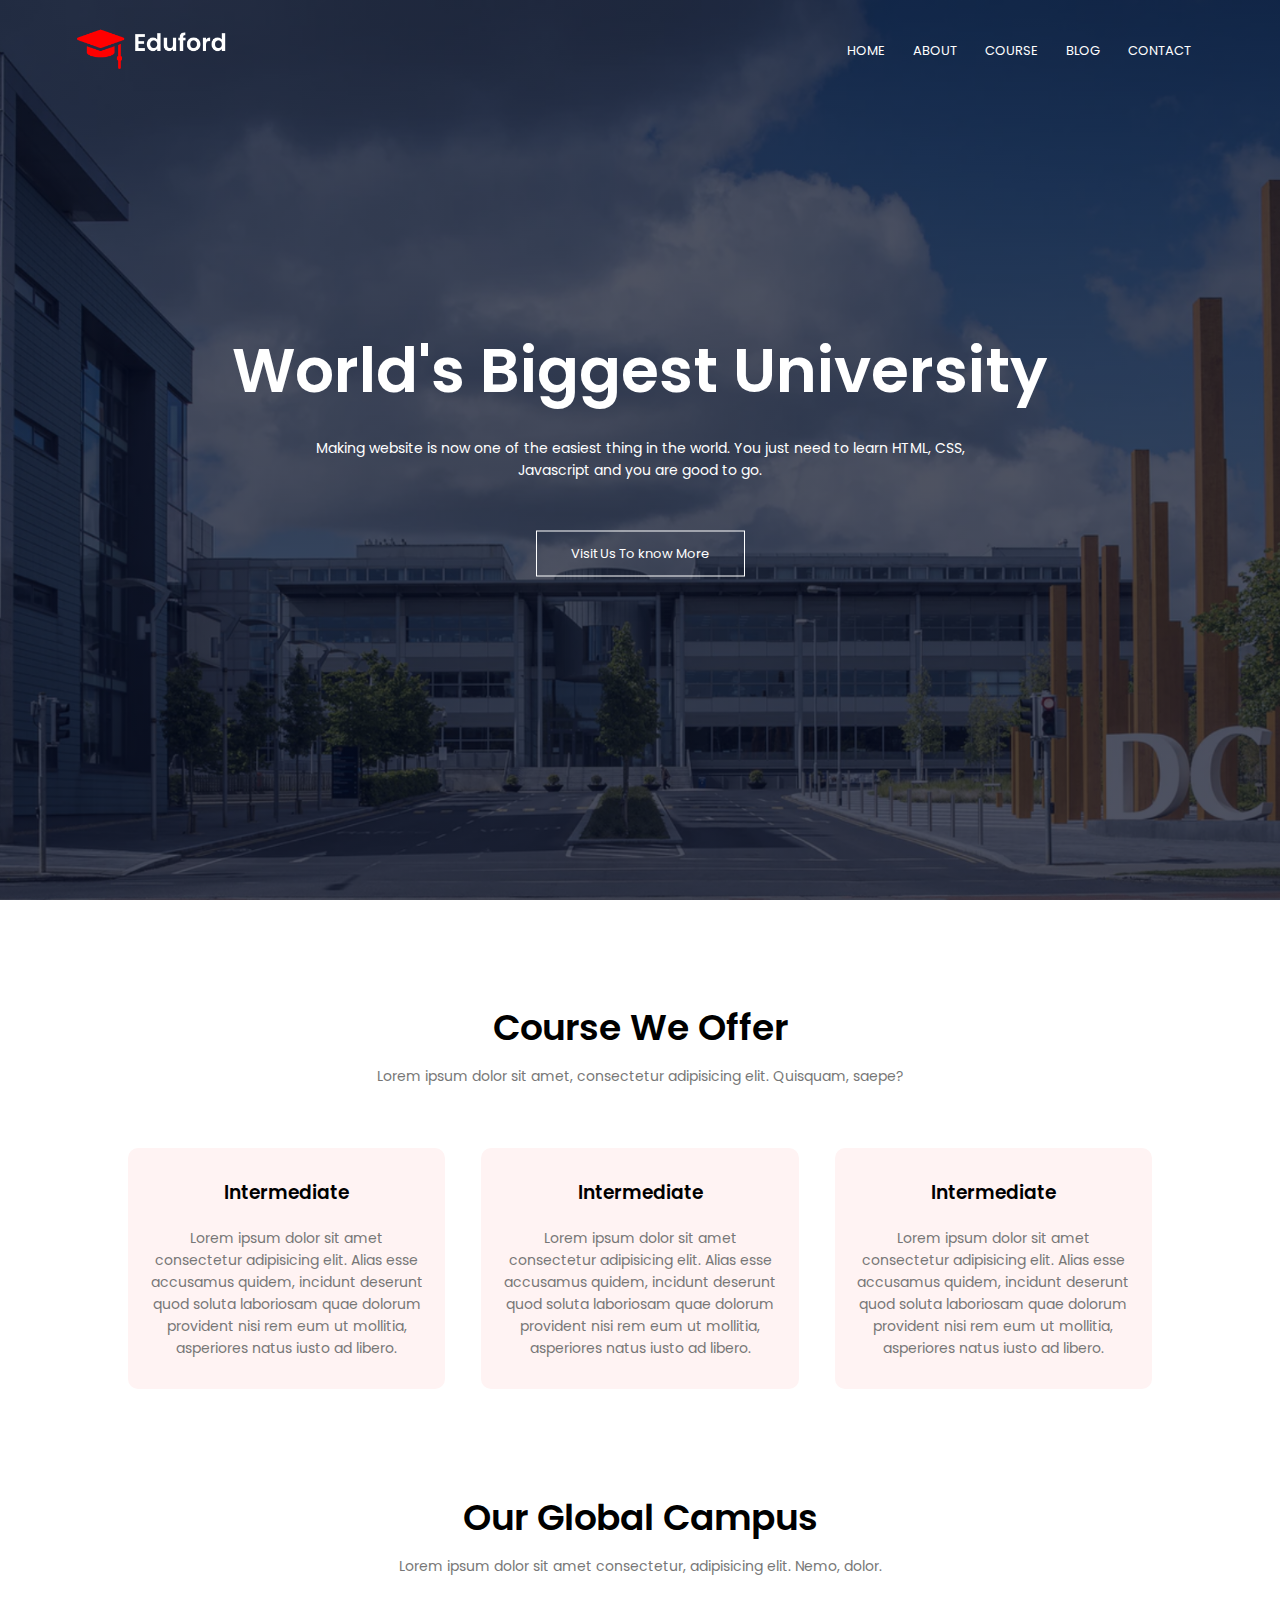
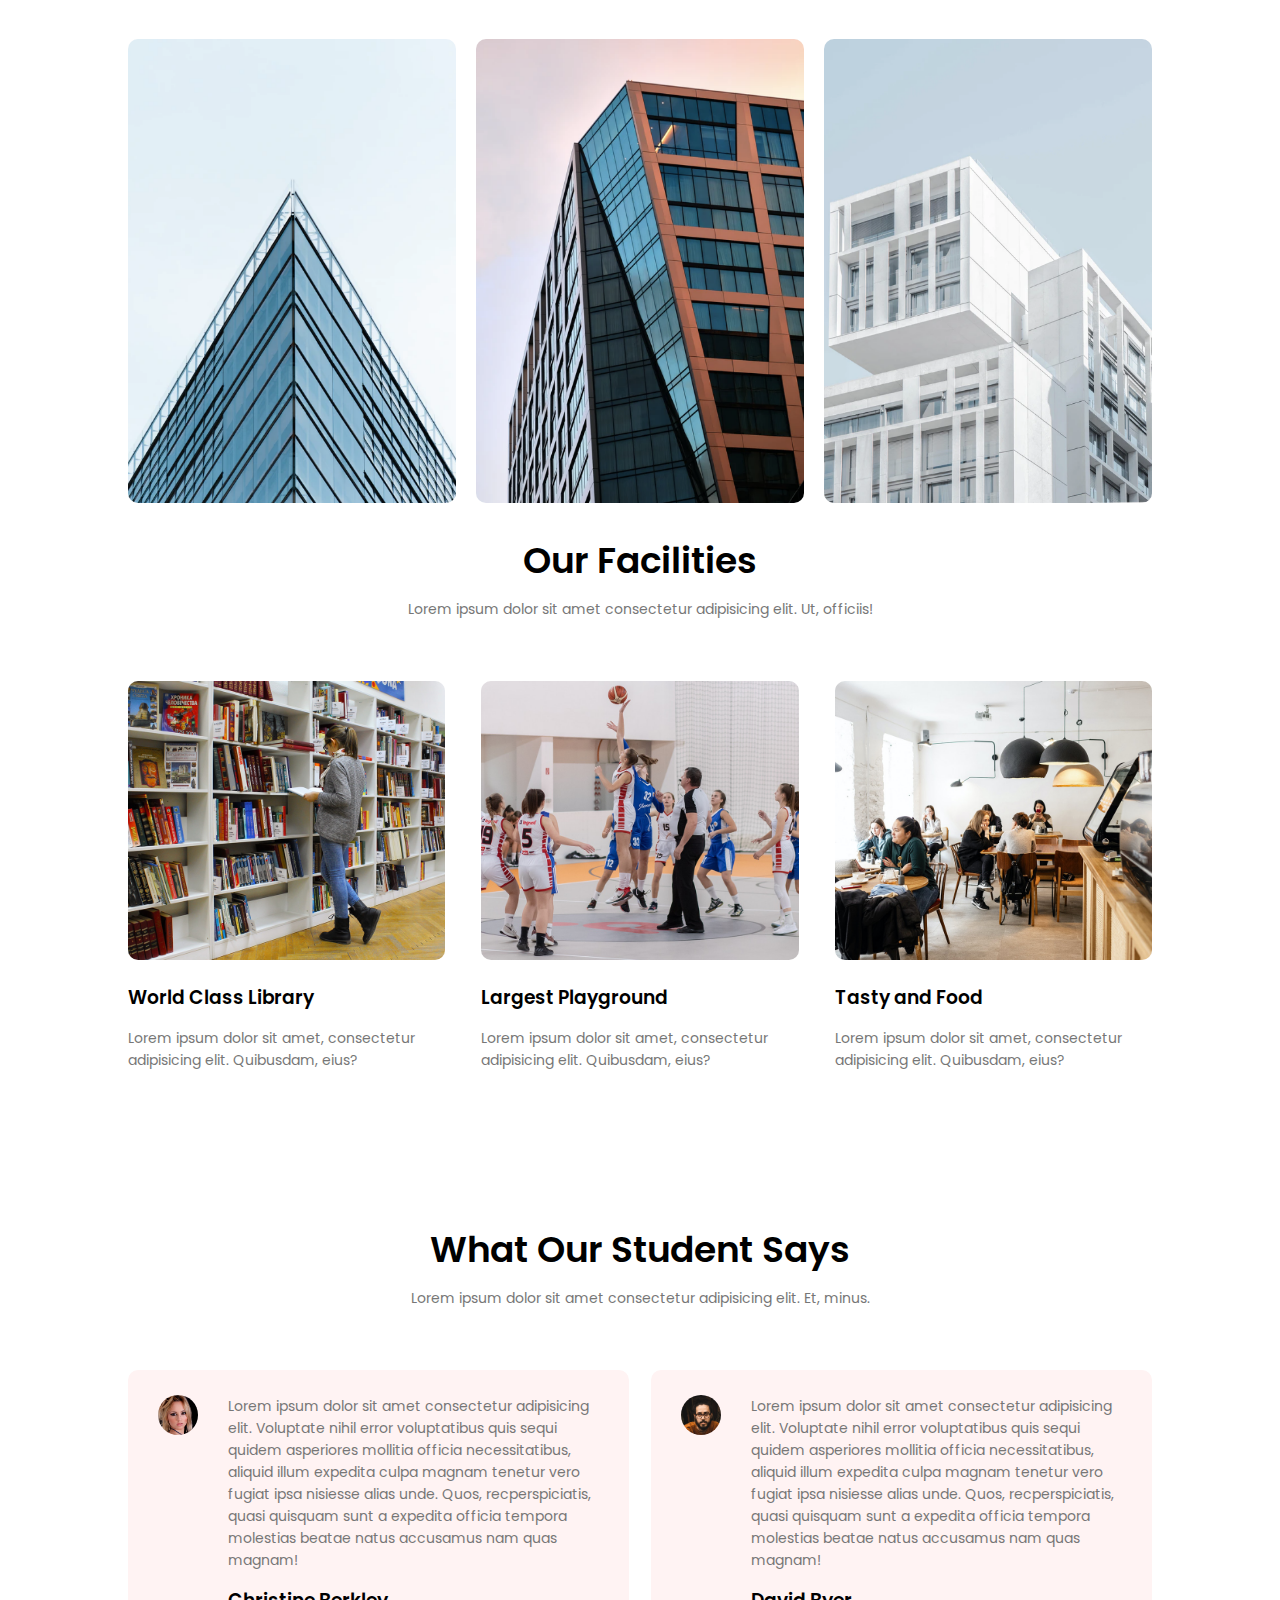
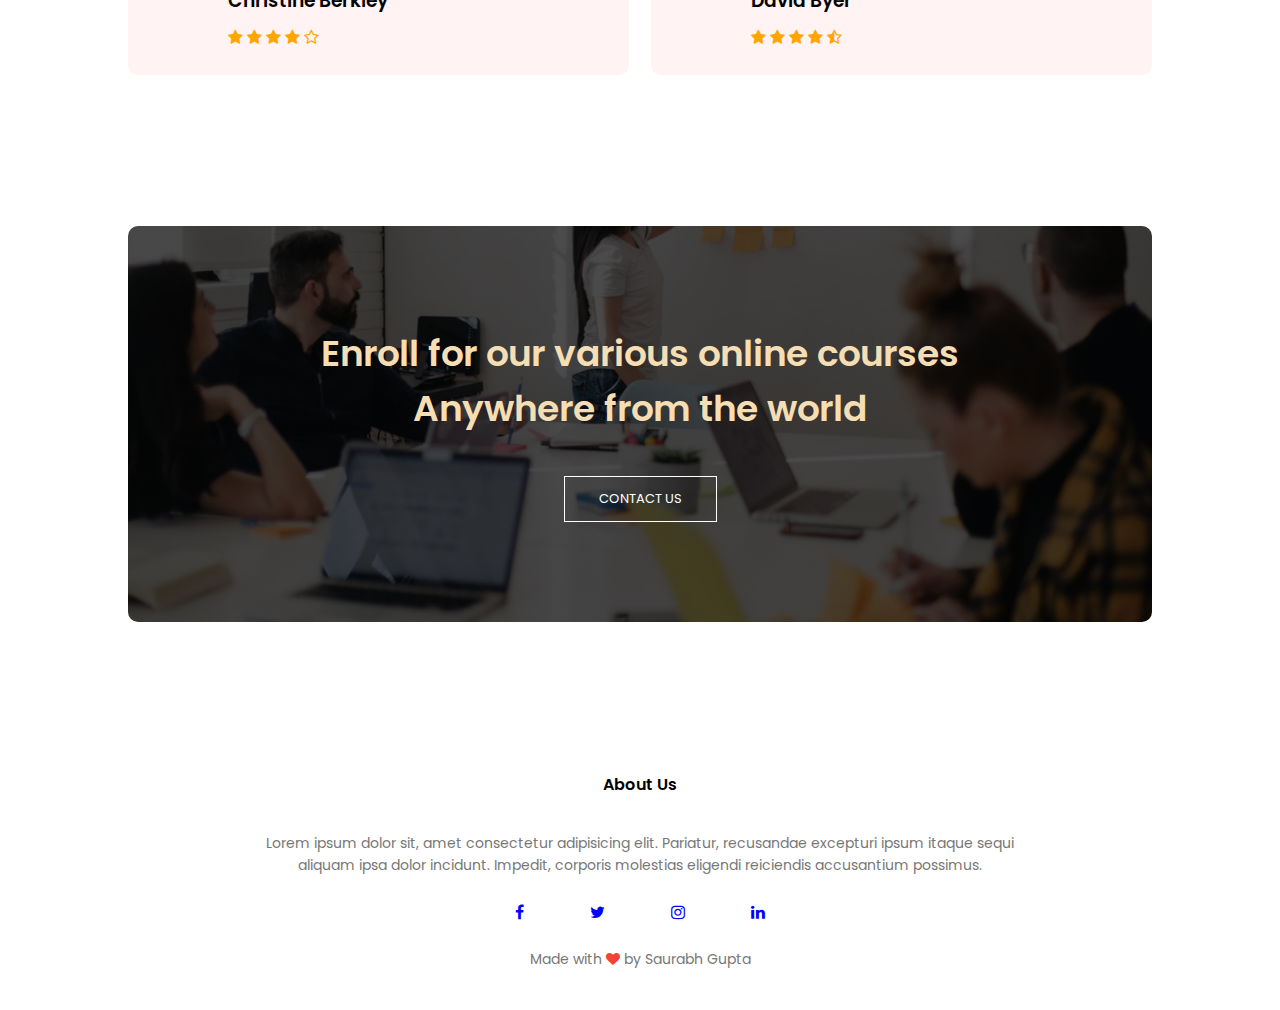
<file: index.html>
<!DOCTYPE html>
<html lang="en">
<head>
    <meta charset="UTF-8">
    <meta http-equiv="X-UA-Compatible" content="IE=edge">
    <meta name="viewport" content="width=device-width, initial-scale=1.0">
    <title>University Website Design</title>
    <link rel="stylesheet" href="style.css">
    <link rel="preconnect" href="https://fonts.googleapis.com">
<link rel="preconnect" href="https://fonts.gstatic.com" crossorigin>
<link href="https://fonts.googleapis.com/css2?family=Poppins:ital,wght@0,400;0,600;0,700;1,100;1,200&display=swap" rel="stylesheet">
<!-- icon -->
<link rel="stylesheet" href="https://cdnjs.cloudflare.com/ajax/libs/font-awesome/4.7.0/css/font-awesome.min.css">
</head>
<body>
    <section class="header">
        <nav>
            <a href="index.html"><img src="images/logo.png" ></a>
            <div class="nav-links" id="navLinks">
                <i class="fa fa-times"  onclick="hideMenu()"></i>
                <ul>
                    <li><a href="index.html">HOME</a></li>
                    <li><a href="About.html">ABOUT</a></li>
                    <li><a href="Course.html">COURSE</a></li>
                    <li><a href="blog.html">BLOG</a></li>
                    <li><a href="contact.html">CONTACT</a></li>
                </ul>
            </div>
            <i class="fa fa-bars" onclick="showMenu()"></i>
        </nav>

        <div class="text-box">
            <h1>World's Biggest University</h1>
            <p>Making website is now one of the easiest thing in the world. You just need to learn HTML, CSS,<br> Javascript and you
                are good to go.
            </p>
            <a href="" class="hero-btn">Visit Us To know More</a>
        </div>

    </section>

    <!-- course -->

    <section class="course">
        <h1>Course We Offer</h1>
        <p>Lorem ipsum dolor sit amet, consectetur adipisicing elit. Quisquam, saepe?</p>

        <div class="row">
            <div class="course-col">
                <h3>Intermediate</h3>
                <p>Lorem ipsum dolor sit amet consectetur adipisicing elit. Alias esse accusamus quidem, 
                    incidunt deserunt quod soluta laboriosam quae dolorum provident nisi rem eum ut mollitia,
                     asperiores natus iusto ad libero.</p>
            </div>
            <div class="course-col">
                <h3>Intermediate</h3>
                <p>Lorem ipsum dolor sit amet consectetur adipisicing elit. Alias esse accusamus quidem, 
                    incidunt deserunt quod soluta laboriosam quae dolorum provident nisi rem eum ut mollitia,
                     asperiores natus iusto ad libero.</p>
            </div>
            <div class="course-col">
                <h3>Intermediate</h3>
                <p>Lorem ipsum dolor sit amet consectetur adipisicing elit. Alias esse accusamus quidem, 
                    incidunt deserunt quod soluta laboriosam quae dolorum provident nisi rem eum ut mollitia,
                     asperiores natus iusto ad libero.</p>
            </div>
        </div>
    </section>

    <!-- campus -->

    <section class="campus">
        <h1>Our Global Campus</h1>
        <p>Lorem ipsum dolor sit amet consectetur, adipisicing elit. Nemo, dolor.</p>

       <div class="row">
           <div class="campus-col">
               <img src="images/london.png" >
               <div class="layer">
                   <h3>LONDON</h3>
               </div>
               </div>
           <div class="campus-col">
               <img src="images/newyork.png" >
               <div class="layer">
                   <h3>NEW YORK</h3>
               </div>
               </div>
           <div class="campus-col">
               <img src="images/washington.png" >
               <div class="layer">
                   <h3>WAHINGTON</h3>
               </div>

           </div>

       </div>

    </section>

    <!-- Facilities -->
    <section class="facilities">
        <h1>Our Facilities</h1>
        <p>Lorem ipsum dolor sit amet consectetur adipisicing elit. Ut, officiis!</p>

        <div class="row">
            <div class="facilities-col">
                <img src="images/library.png" alt="">
                <h3>World Class Library</h3>
                <p>Lorem ipsum dolor sit amet, consectetur adipisicing elit. Quibusdam, eius?</p>
            </div>
            <div class="facilities-col">
                <img src="images/basketball.png" alt="">
                <h3>Largest Playground</h3>
                <p>Lorem ipsum dolor sit amet, consectetur adipisicing elit. Quibusdam, eius?</p>
            </div>
            <div class="facilities-col">
                <img src="images/cafeteria.png" alt="">
                <h3>Tasty and Food </h3>
                <p>Lorem ipsum dolor sit amet, consectetur adipisicing elit. Quibusdam, eius?</p>
            </div>
        </div>

    </section>

    <!-- testimonials -->

    <section class="testimonials">
        <h1>What Our Student Says</h1>
        <p>Lorem ipsum dolor sit amet consectetur adipisicing elit. Et, minus.</p>

        <div class="row">
            <div class="testimonial-col">
                <img src="images/user1.jpg" alt="">
                <div>
                    <p>Lorem ipsum dolor sit amet consectetur adipisicing elit. Voluptate nihil error voluptatibus quis sequi 
                        quidem asperiores mollitia officia necessitatibus, aliquid illum expedita culpa magnam tenetur vero
                         fugiat ipsa nisiesse alias unde. Quos, recperspiciatis, quasi quisquam sunt a expedita 
                         officia tempora molestias beatae natus accusamus nam quas magnam!</p>
                         <h3>Christine Berkley</h3>
                         <i class="fa fa-star" ></i>
                         <i class="fa fa-star" ></i>
                         <i class="fa fa-star" ></i>
                         <i class="fa fa-star" ></i>
                         <i class="fa fa-star-o" ></i>
               
                </div>
            </div>
            <div class="testimonial-col">
                <img src="images/user2.jpg" alt="">
                <div>
                    <p>Lorem ipsum dolor sit amet consectetur adipisicing elit. Voluptate nihil error voluptatibus quis sequi 
                        quidem asperiores mollitia officia necessitatibus, aliquid illum expedita culpa magnam tenetur vero
                         fugiat ipsa nisiesse alias unde. Quos, recperspiciatis, quasi quisquam sunt a expedita 
                         officia tempora molestias beatae natus accusamus nam quas magnam!</p>
                         <h3>David Byer</h3>
                         <i class="fa fa-star" ></i>
                         <i class="fa fa-star" ></i>
                         <i class="fa fa-star" ></i>
                         <i class="fa fa-star" ></i>
                         <i class="fa fa-star-half-o" ></i>
                </div>
            </div>
        </div>

    </section>


    <!-- call to action -->

    <section class="cta">
        <h1>Enroll for our various online courses <br> Anywhere from the world</h1>
        <a href="" class="hero-btn">CONTACT US</a>
    </section>


    <!-- footer -->

    <section class="footer">
        <h4>About Us</h4>
        <p>Lorem ipsum dolor sit, amet consectetur adipisicing elit. Pariatur, recusandae 
            excepturi ipsum itaque sequi <br> aliquam ipsa dolor incidunt. Impedit, corporis molestias eligendi
             reiciendis accusantium possimus.</p>

             <div class="icons">
                <i class="fa fa-facebook" ></i>
                <i class="fa fa-twitter" ></i>
                <i class="fa fa-instagram" ></i>
                <i class="fa fa-linkedin" ></i>
             </div>
             <p>Made with <i class="fa fa-heart" ></i> by Saurabh Gupta</p>

    </section>



<!-- Javascript for toggel menu -->
<script>

    var navLinks = document.getElementById("navLinks");

    function showMenu(){
        navLinks.style.right ="0";
    }
    function hideMenu(){
        navLinks.style.right ="-200px";
    }
</script>


</body>
</html>
</file>
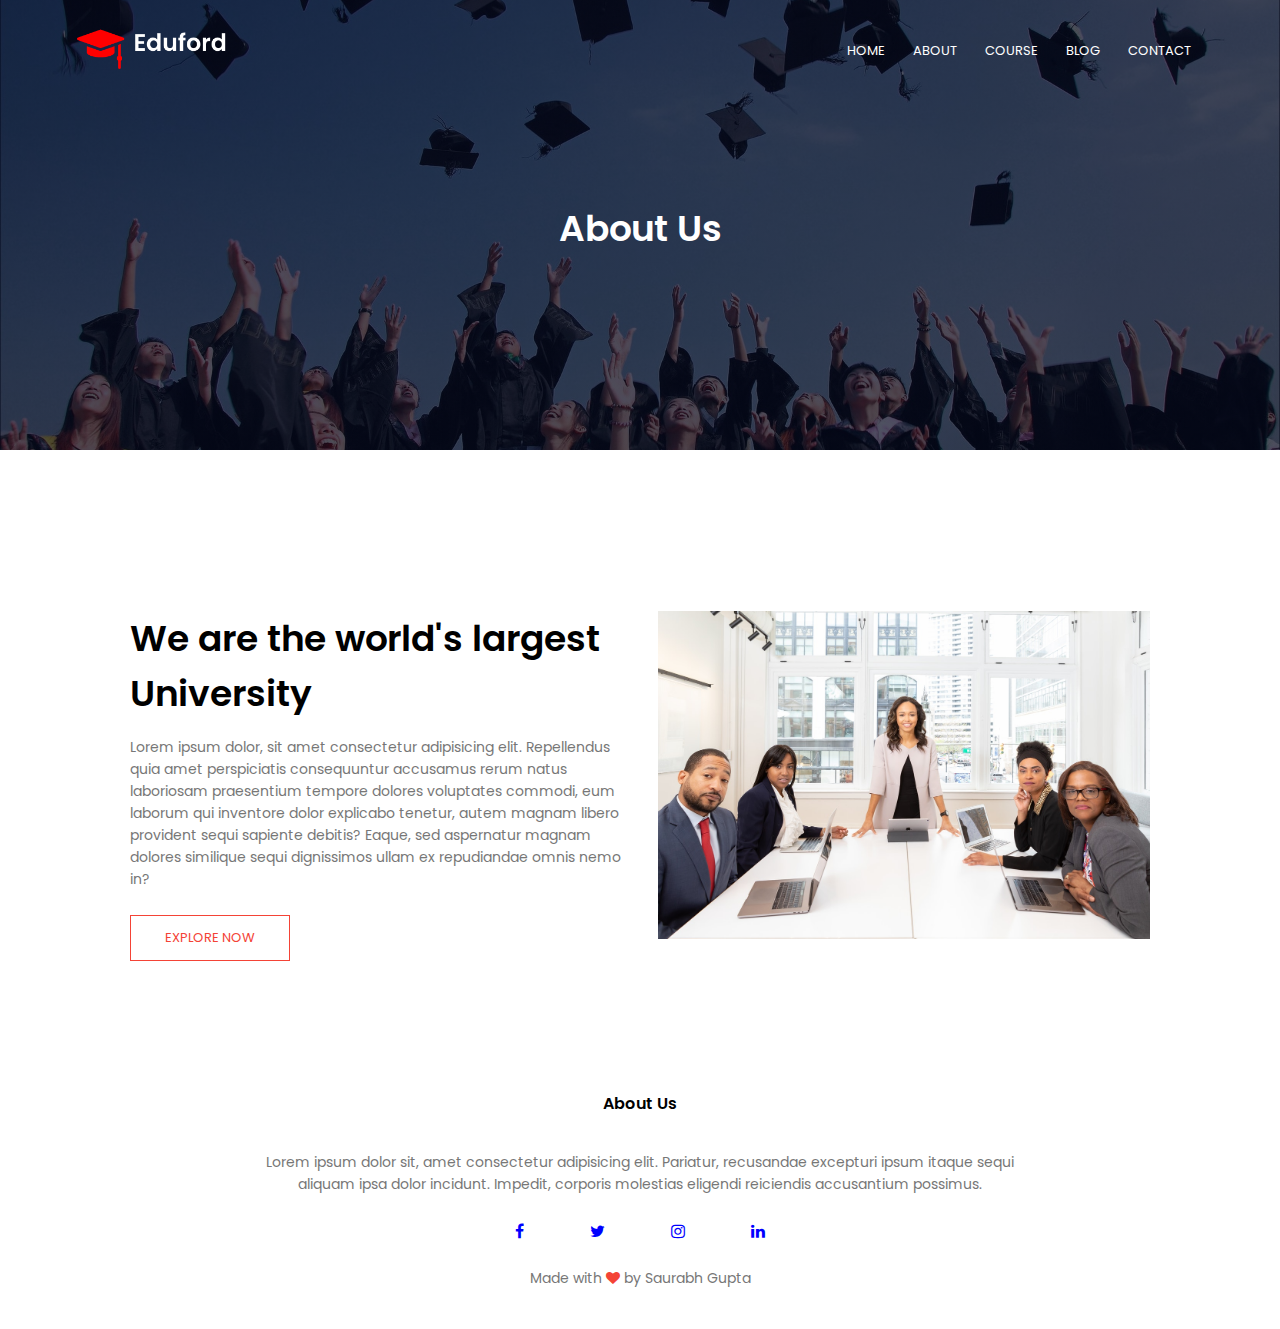
<file: About.html>
<!DOCTYPE html>
<html lang="en">
<head>
    <meta charset="UTF-8">
    <meta http-equiv="X-UA-Compatible" content="IE=edge">
    <meta name="viewport" content="width=device-width, initial-scale=1.0">
    <title>University Website Design</title>
    <link rel="stylesheet" href="style.css">
    <link rel="preconnect" href="https://fonts.googleapis.com">
<link rel="preconnect" href="https://fonts.gstatic.com" crossorigin>
<link href="https://fonts.googleapis.com/css2?family=Poppins:ital,wght@0,400;0,600;0,700;1,100;1,200&display=swap" rel="stylesheet">
<!-- icon -->
<link rel="stylesheet" href="https://cdnjs.cloudflare.com/ajax/libs/font-awesome/4.7.0/css/font-awesome.min.css">
</head>
<body>
    <section class="Sub-header">
        <nav>
            <a href="index.html"><img src="images/logo.png" ></a>
            <div class="nav-links" id="navLinks">
                <i class="fa fa-times"  onclick="hideMenu()"></i>
                <ul>
                    <li><a href="index.html">HOME</a></li>
                    <li><a href="About.html">ABOUT</a></li>
                    <li><a href="Course.html">COURSE</a></li>
                    <li><a href="blog.html">BLOG</a></li>
                    <li><a href="contact.html">CONTACT</a></li>
                </ul>
            </div>
            <i class="fa fa-bars" onclick="showMenu()"></i>
        </nav>

        <h1>About Us</h1>

    </section>

    <!-- about us content -->

    <section class="about-us">
        <div class="row">
            <div class="about-col">
                <h1>We are the world's largest University</h1>
                <p>Lorem ipsum dolor, sit amet consectetur adipisicing elit. Repellendus quia amet perspiciatis 
                    consequuntur accusamus rerum natus laboriosam praesentium tempore dolores voluptates commodi, 
                    eum laborum qui inventore dolor explicabo tenetur, autem magnam libero provident sequi sapiente
                     debitis? Eaque, sed aspernatur magnam dolores similique sequi dignissimos ullam ex repudiandae 
                     omnis nemo in?</p>
                     <a href="" class="hero-btn red-btn">EXPLORE NOW</a>
            </div>
            <div class="about-col">
                <img src="images/about.jpg" alt="">
            </div>

        </div>

    </section>

    
    


    <!-- footer -->

    <section class="footer">
        <h4>About Us</h4>
        <p>Lorem ipsum dolor sit, amet consectetur adipisicing elit. Pariatur, recusandae 
            excepturi ipsum itaque sequi <br> aliquam ipsa dolor incidunt. Impedit, corporis molestias eligendi
             reiciendis accusantium possimus.</p>

             <div class="icons">
                <i class="fa fa-facebook" ></i>
                <i class="fa fa-twitter" ></i>
                <i class="fa fa-instagram" ></i>
                <i class="fa fa-linkedin" ></i>
             </div>
             <p>Made with <i class="fa fa-heart" ></i> by Saurabh Gupta</p>

    </section>



<!-- Javascript for toggel menu -->
<script>

    var navLinks = document.getElementById("navLinks");

    function showMenu(){
        navLinks.style.right ="0";
    }
    function hideMenu(){
        navLinks.style.right ="-200px";
    }
</script>


</body>
</html>
</file>
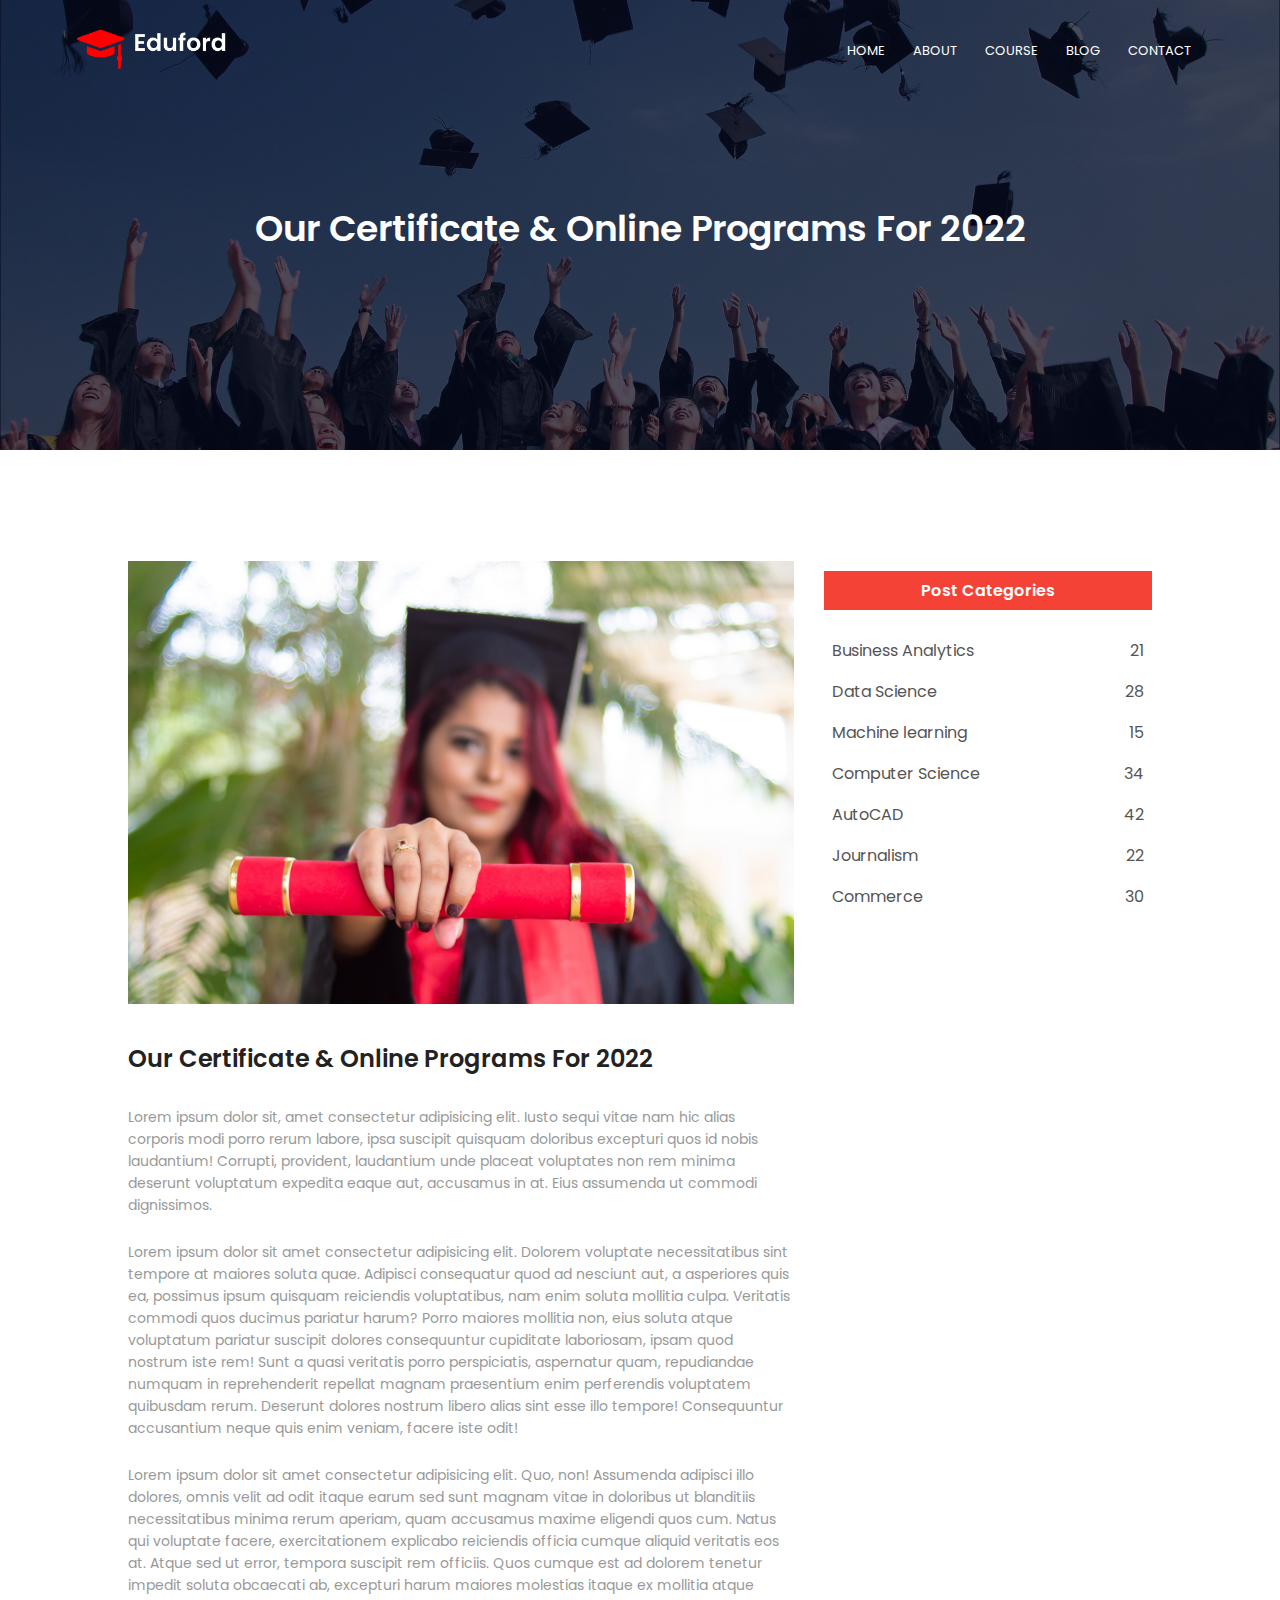
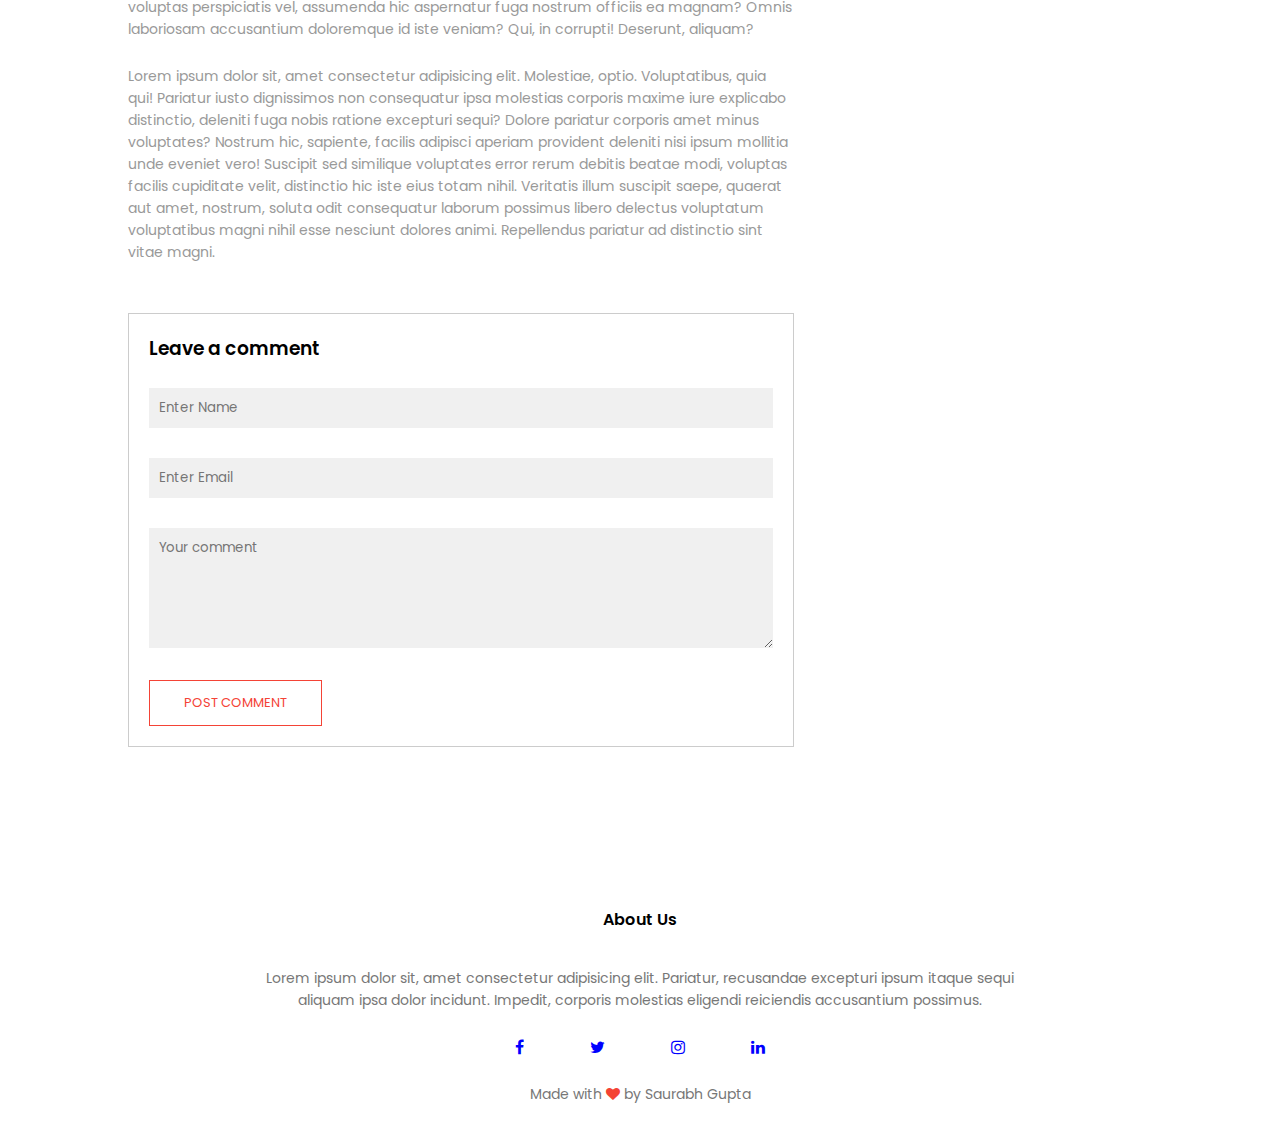
<file: blog.html>
<!DOCTYPE html>
<html lang="en">
<head>
    <meta charset="UTF-8">
    <meta http-equiv="X-UA-Compatible" content="IE=edge">
    <meta name="viewport" content="width=device-width, initial-scale=1.0">
    <title>University Website Design</title>
    <link rel="stylesheet" href="style.css">
    <link rel="preconnect" href="https://fonts.googleapis.com">
<link rel="preconnect" href="https://fonts.gstatic.com" crossorigin>
<link href="https://fonts.googleapis.com/css2?family=Poppins:ital,wght@0,400;0,600;0,700;1,100;1,200&display=swap" rel="stylesheet">


<!-- icon -->
<link rel="stylesheet" href="https://cdnjs.cloudflare.com/ajax/libs/font-awesome/4.7.0/css/font-awesome.min.css">
</head>
<body>
    <section class="Sub-header">
        <nav>
            <a href="index.html"><img src="images/logo.png" ></a>
            <div class="nav-links" id="navLinks">
                <i class="fa fa-times"  onclick="hideMenu()"></i>
                <ul>
                    <li><a href="index.html">HOME</a></li>
                    <li><a href="About.html">ABOUT</a></li>
                    <li><a href="Course.html">COURSE</a></li>
                    <li><a href="blog.html">BLOG</a></li>
                    <li><a href="contact.html">CONTACT</a></li>
                </ul>
            </div>
            <i class="fa fa-bars" onclick="showMenu()"></i>
        </nav>

        <h1>Our Certificate & Online Programs For 2022 </h1>
        
    </section>

    <!-- blog page content -->

<section class="blog-content">
    <div class="row">

    <div class="blog-left">
        <img src="images/certificate.jpg">
        <h2>Our Certificate & Online Programs For 2022</h2>
        <p>Lorem ipsum dolor sit, amet consectetur adipisicing elit. Iusto sequi vitae nam hic alias corporis 
            modi porro rerum labore, ipsa suscipit quisquam doloribus excepturi quos id nobis laudantium! Corrupti, 
            provident, laudantium unde placeat voluptates non rem minima deserunt voluptatum expedita eaque aut, accusamus 
            in at. Eius assumenda ut commodi dignissimos.</p>
            <br>
            <p>Lorem ipsum dolor sit amet consectetur adipisicing elit. Dolorem voluptate necessitatibus sint tempore at
                 maiores soluta quae. Adipisci consequatur quod ad nesciunt aut, a asperiores quis ea, possimus ipsum quisquam
                  reiciendis voluptatibus, nam enim soluta mollitia culpa. Veritatis commodi quos ducimus pariatur harum? Porro
                   maiores mollitia non, eius soluta atque voluptatum pariatur suscipit dolores consequuntur cupiditate 
                   laboriosam, ipsam quod nostrum iste rem! Sunt a quasi veritatis porro perspiciatis, aspernatur quam, 
                   repudiandae numquam in reprehenderit repellat magnam praesentium enim perferendis voluptatem quibusdam
                    rerum. Deserunt dolores nostrum libero alias sint esse illo tempore! Consequuntur accusantium neque quis
                     enim veniam, facere iste odit!</p>
                     <br>
                     <p>Lorem ipsum dolor sit amet consectetur adipisicing elit. Quo, non! Assumenda adipisci illo dolores, 
                        omnis velit ad odit itaque earum sed sunt magnam vitae in doloribus ut blanditiis necessitatibus minima
                         rerum aperiam, quam accusamus maxime eligendi quos cum. Natus qui voluptate facere, exercitationem
                          explicabo reiciendis officia cumque aliquid veritatis eos at. Atque sed ut error, tempora suscipit 
                          rem officiis. Quos cumque est ad dolorem tenetur impedit soluta obcaecati ab, excepturi harum maiores
                           molestias itaque ex mollitia atque voluptas perspiciatis vel, assumenda hic aspernatur fuga nostrum 
                           officiis ea magnam? Omnis laboriosam accusantium doloremque id iste veniam? Qui, in corrupti! Deserunt,
                            aliquam?</p>
                            <br>
                            <p>Lorem ipsum dolor sit, amet consectetur adipisicing elit. Molestiae, optio. Voluptatibus, quia 
                                qui! Pariatur iusto dignissimos non consequatur ipsa molestias corporis maxime iure explicabo 
                                distinctio, deleniti fuga nobis ratione excepturi sequi? Dolore pariatur corporis amet minus
                                 voluptates? Nostrum hic, sapiente, facilis adipisci aperiam provident deleniti nisi ipsum 
                                 mollitia unde eveniet vero! Suscipit sed similique voluptates error rerum debitis beatae modi, 
                                 voluptas facilis cupiditate velit, distinctio hic iste eius totam nihil. Veritatis illum suscipit
                                  saepe, quaerat aut amet, nostrum, soluta odit consequatur laborum possimus libero delectus 
                                  voluptatum voluptatibus magni nihil esse nesciunt dolores animi. Repellendus pariatur ad 
                                  distinctio sint vitae magni.</p>


                                  <div class="comment-box">
                                    <h3>Leave a comment</h3>

                                    <form  class="comment-form">
                                        <input type="text" placeholder="Enter Name">
                                        <input type="email" placeholder="Enter Email">
                                        <textarea rows="5" placeholder="Your comment"></textarea>
                                        <button type="submit" class="hero-btn red-btn">POST COMMENT</button>
                                    </form>
                                  </div>

    </div>
    <div class="blog-right">
        <h3>Post Categories</h3>
        <div>
            <span>Business Analytics</span>
            <span>21</span>
        </div>
        <div>
            <span>Data Science</span>
            <span>28</span>
        </div>
        <div>
            <span>Machine learning</span>
            <span>15</span>
        </div>
        <div>
            <span>Computer Science</span>
            <span>34</span>
        </div>
        <div>
            <span>AutoCAD</span>
            <span>42</span>
        </div>
        <div>
            <span>Journalism</span>
            <span>22</span>
        </div>
        <div>
            <span>Commerce</span>
            <span>30</span>
        </div>
    </div>
    </div>

</section>




    <!-- footer -->

    <section class="footer">
        <h4>About Us</h4>
        <p>Lorem ipsum dolor sit, amet consectetur adipisicing elit. Pariatur, recusandae 
            excepturi ipsum itaque sequi <br> aliquam ipsa dolor incidunt. Impedit, corporis molestias eligendi
             reiciendis accusantium possimus.</p>

             <div class="icons">
                <i class="fa fa-facebook" ></i>
                <i class="fa fa-twitter" ></i>
                <i class="fa fa-instagram" ></i>
                <i class="fa fa-linkedin" ></i>
             </div>
             <p>Made with <i class="fa fa-heart" ></i> by Saurabh Gupta</p>

    </section>



<!-- Javascript for toggel menu -->
<script>

    var navLinks = document.getElementById("navLinks");

    function showMenu(){
        navLinks.style.right ="0";
    }
    function hideMenu(){
        navLinks.style.right ="-200px";
    }
</script>


</body>
</html>
</file>
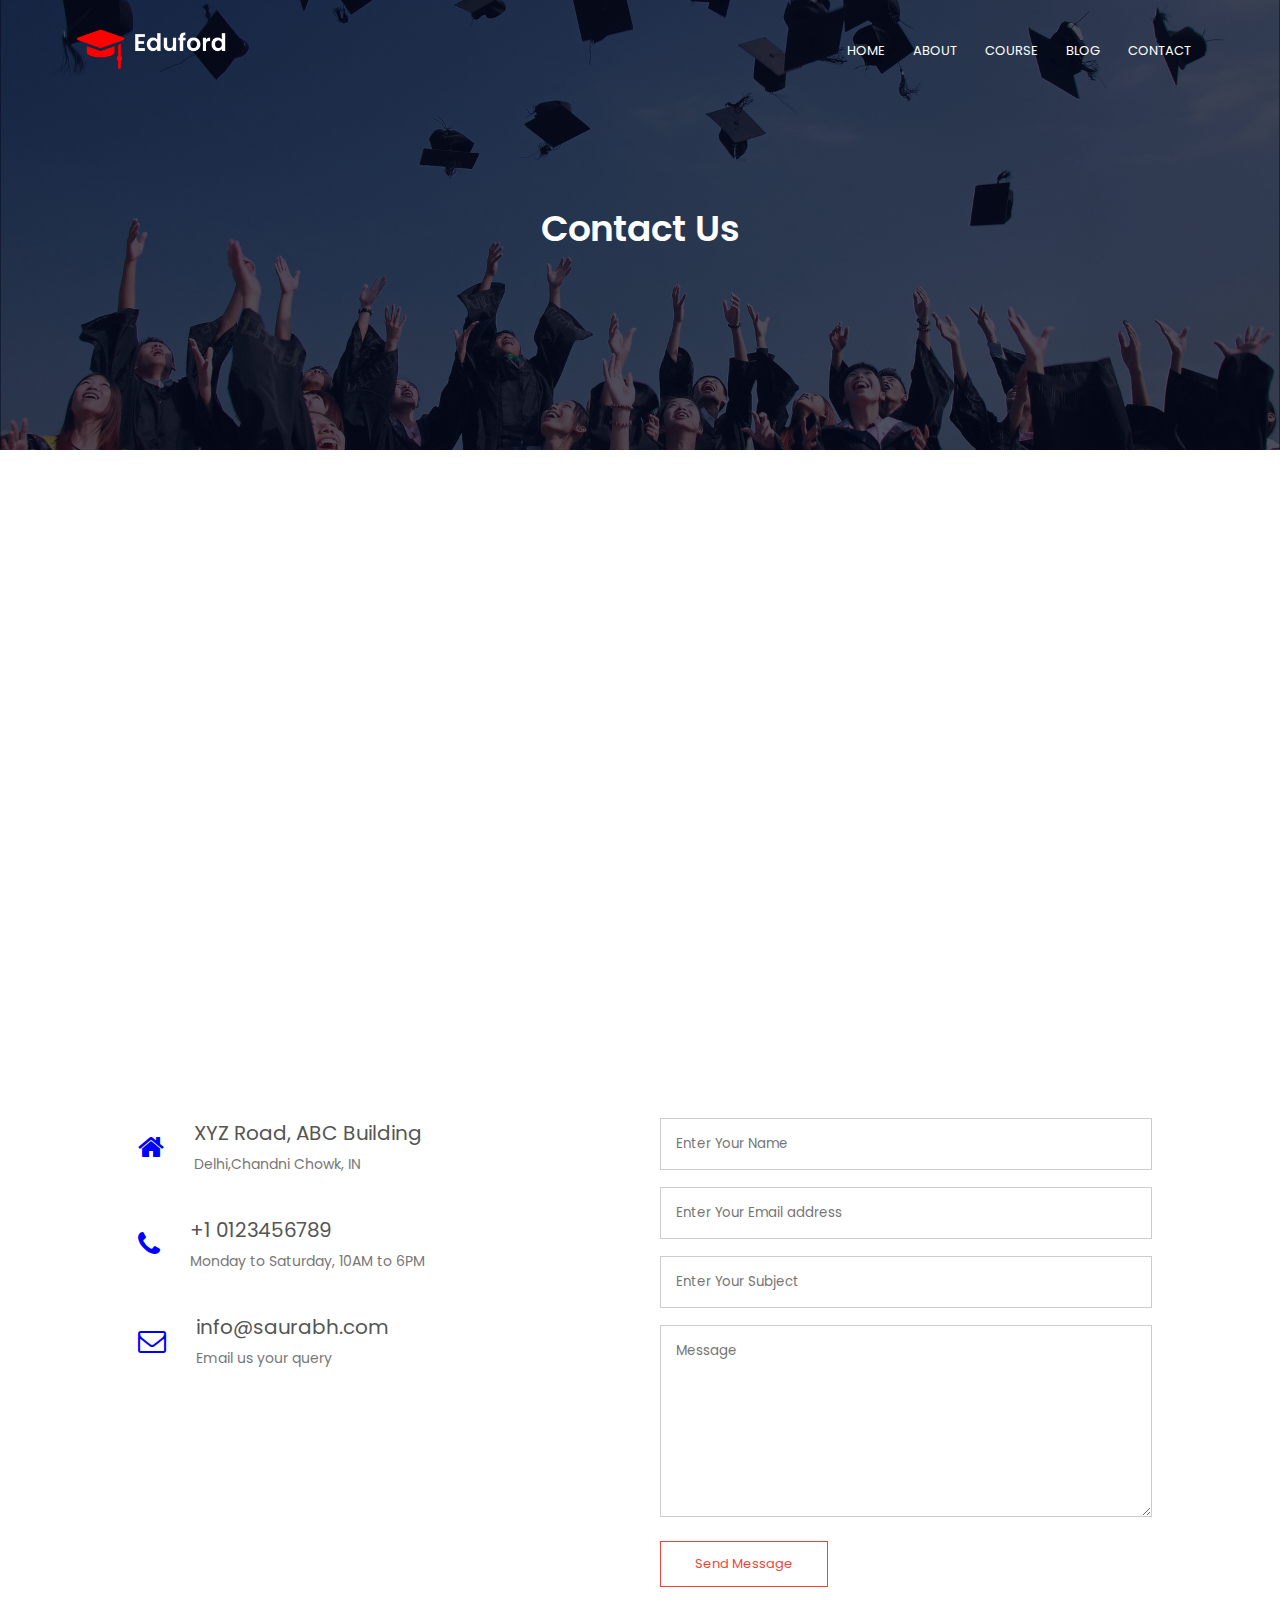
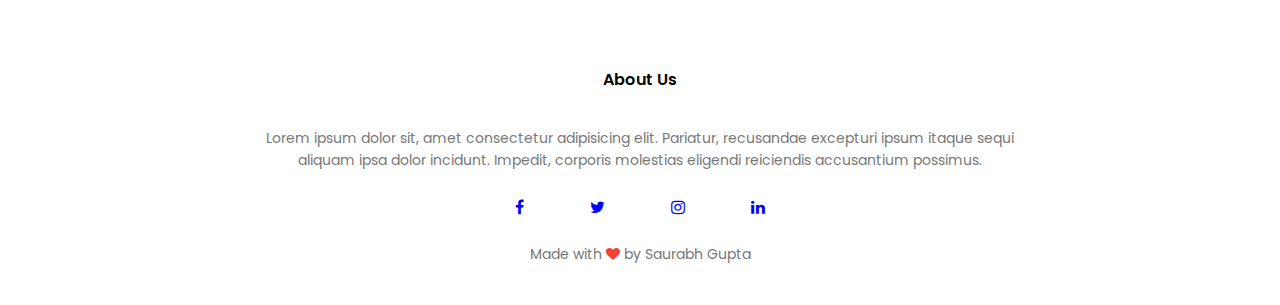
<file: contact.html>
<!DOCTYPE html>
<html lang="en">
<head>
    <meta charset="UTF-8">
    <meta http-equiv="X-UA-Compatible" content="IE=edge">
    <meta name="viewport" content="width=device-width, initial-scale=1.0">
    <title>University Website Design</title>
    <link rel="stylesheet" href="style.css">
    <link rel="preconnect" href="https://fonts.googleapis.com">
<link rel="preconnect" href="https://fonts.gstatic.com" crossorigin>
<link href="https://fonts.googleapis.com/css2?family=Poppins:ital,wght@0,400;0,600;0,700;1,100;1,200&display=swap" rel="stylesheet">
<!-- icon -->
<link rel="stylesheet" href="https://cdnjs.cloudflare.com/ajax/libs/font-awesome/4.7.0/css/font-awesome.min.css">
</head>
<body>
    <section class="Sub-header">
        <nav>
            <a href="index.html"><img src="images/logo.png" ></a>
            <div class="nav-links" id="navLinks">
                <i class="fa fa-times"  onclick="hideMenu()"></i>
                <ul>
                    <li><a href="index.html">HOME</a></li>
                    <li><a href="About.html">ABOUT</a></li>
                    <li><a href="Course.html">COURSE</a></li>
                    <li><a href="blog.html">BLOG</a></li>
                    <li><a href="contact.html">CONTACT</a></li>
                </ul>
            </div>
            <i class="fa fa-bars" onclick="showMenu()"></i>
        </nav>

        <h1>Contact Us</h1>

    </section>

    <!-- contact us -->

    <section class="location">
        <iframe src="https://www.google.com/maps/embed?pb=!1m18!1m12!1m3!1d224346.48129555528!2d77.
        06889903721685!3d28.527280343226316!2m3!1f0!2f0!3f0!3m2!1i1024!2i768!4f13.1!3m3!1m2!
        1s0x390cfd5b347eb62d%3A0x52c2b7494e204dce!2sNew%20Delhi%2C%20Delhi!5e0!3m2!1sen!2sin!4v1659784573015!5m2!1sen!2sin" 
        width="600" height="450" style="border:0;" allowfullscreen="" loading="lazy" 
        referrerpolicy="no-referrer-when-downgrade"></iframe>

    </section>

    <section class="contact-us">
        <div class="row">
            <div class="contact-col">
                <div>
                    <i class="fa fa-home" ></i>
                    <span>
                        <h5>XYZ Road, ABC Building</h5>
                        <p>Delhi,Chandni Chowk, IN</p>
                    </span>
                </div>
                <div>
                    <i class="fa fa-phone" ></i>
                    <span>
                        <h5>+1 0123456789</h5>
                        <p>Monday to Saturday, 10AM to 6PM</p>
                    </span>
                </div>
                <div>
                    <i class="fa fa-envelope-o" ></i>
                    <span>
                        <h5>info@saurabh.com</h5>
                        <p>Email us your query</p>
                    </span>
                </div>
            </div>
            <div class="contact-col">
                <form action="form-handler.php" method="post">
                    <input type="text" name="name" placeholder="Enter Your Name" required>
                    <input type="email" name="email" placeholder="Enter Your Email address" required>
                    <input type="text" name="subject" placeholder="Enter Your Subject" required>
                    <textarea rows="8" name="message" placeholder="Message" required></textarea>
                    <button type="submit" class="hero-btn red-btn">Send Message</button>
                </form>
            </div>
        </div>

    </section>

    
    


    <!-- footer -->

    <section class="footer">
        <h4>About Us</h4>
        <p>Lorem ipsum dolor sit, amet consectetur adipisicing elit. Pariatur, recusandae 
            excepturi ipsum itaque sequi <br> aliquam ipsa dolor incidunt. Impedit, corporis molestias eligendi
             reiciendis accusantium possimus.</p>

             <div class="icons">
                <i class="fa fa-facebook" ></i>
                <i class="fa fa-twitter" ></i>
                <i class="fa fa-instagram" ></i>
                <i class="fa fa-linkedin" ></i>
             </div>
             <p>Made with <i class="fa fa-heart" ></i> by Saurabh Gupta</p>

    </section>



<!-- Javascript for toggel menu -->
<script>

    var navLinks = document.getElementById("navLinks");

    function showMenu(){
        navLinks.style.right ="0";
    }
    function hideMenu(){
        navLinks.style.right ="-200px";
    }
</script>


</body>
</html>
</file>
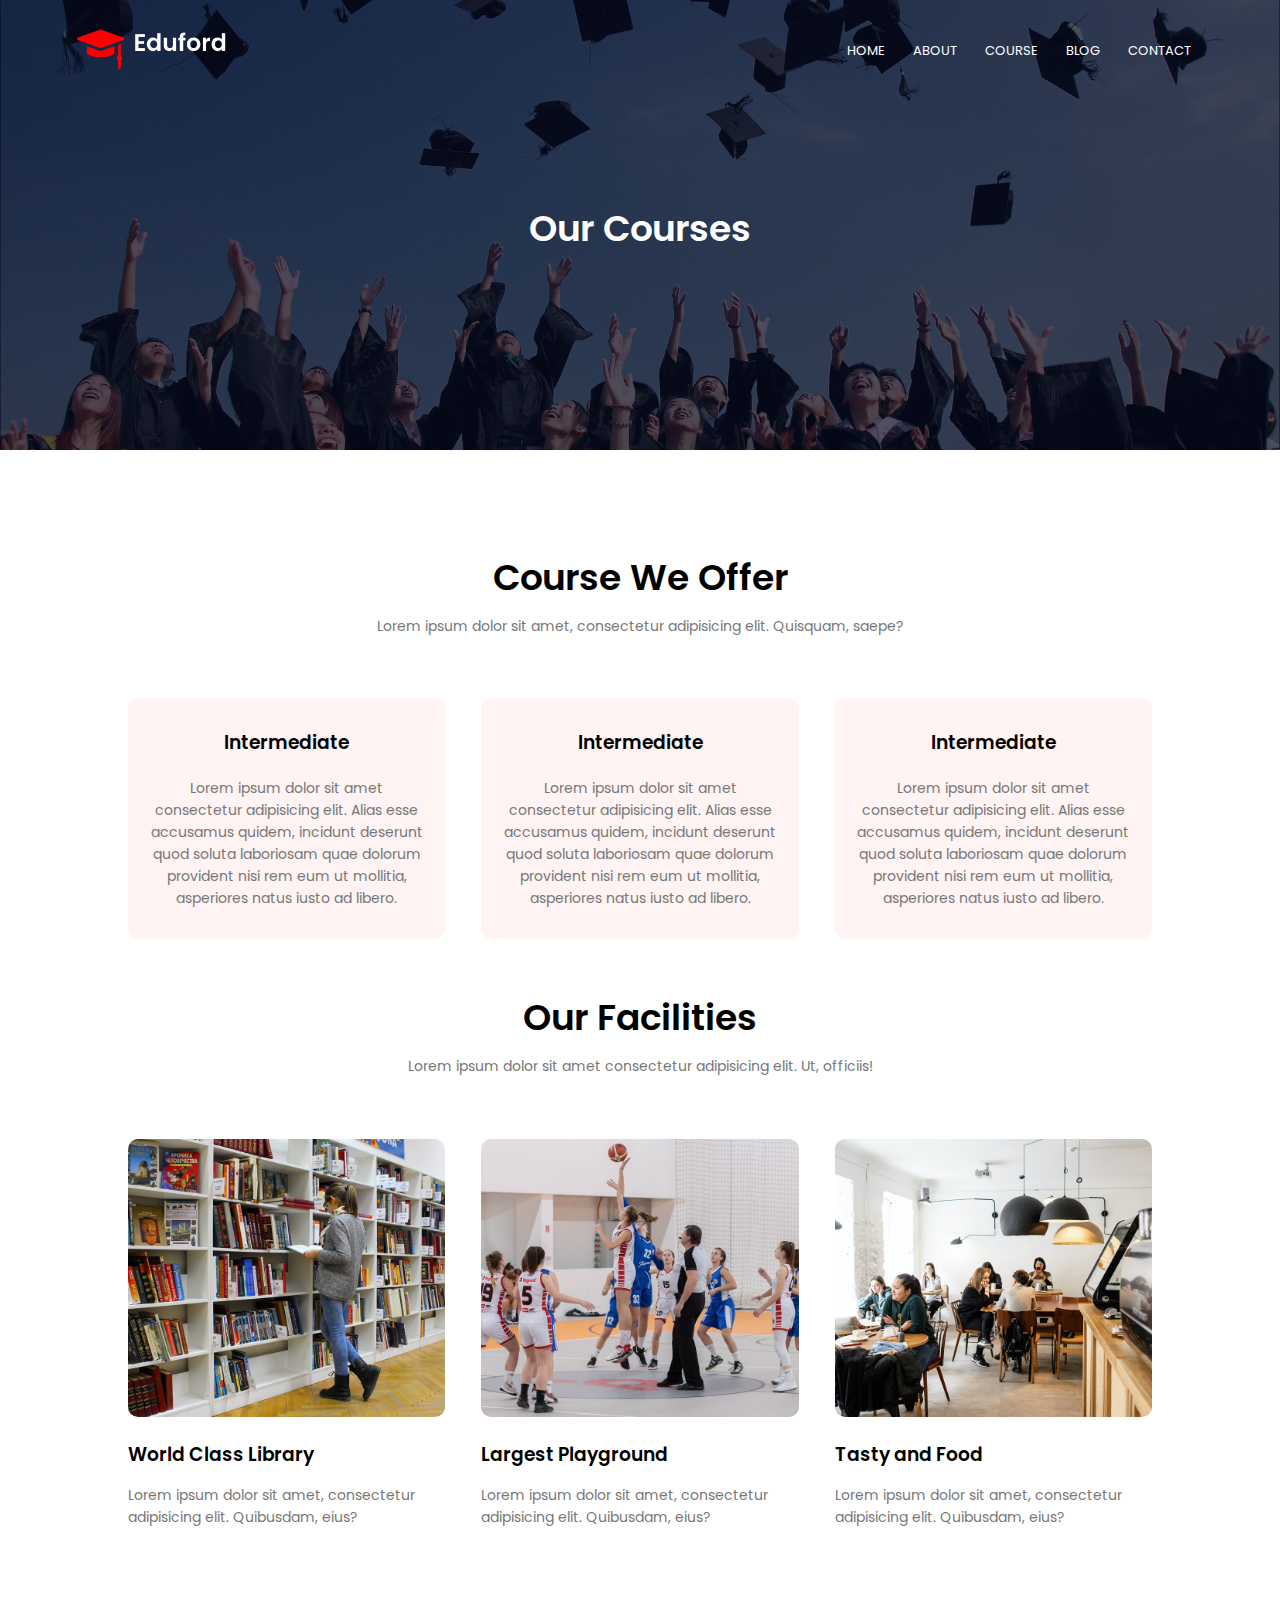
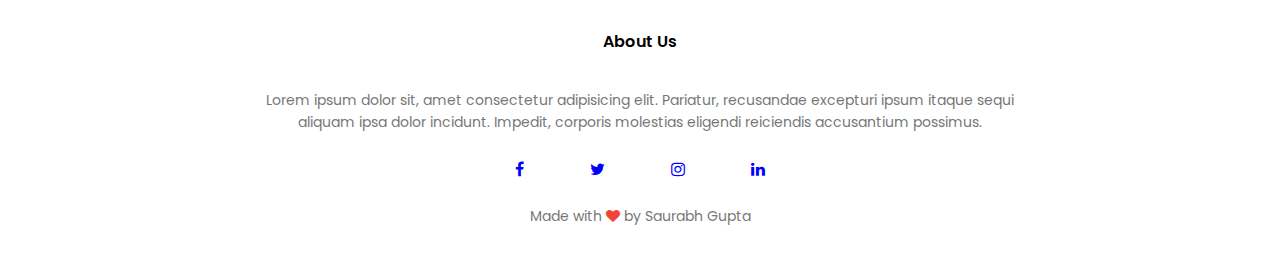
<file: Course.html>
<!DOCTYPE html>
<html lang="en">
<head>
    <meta charset="UTF-8">
    <meta http-equiv="X-UA-Compatible" content="IE=edge">
    <meta name="viewport" content="width=device-width, initial-scale=1.0">
    <title>University Website Design</title>
    <link rel="stylesheet" href="style.css">
    <link rel="preconnect" href="https://fonts.googleapis.com">
<link rel="preconnect" href="https://fonts.gstatic.com" crossorigin>
<link href="https://fonts.googleapis.com/css2?family=Poppins:ital,wght@0,400;0,600;0,700;1,100;1,200&display=swap" rel="stylesheet">


<!-- icon -->
<link rel="stylesheet" href="https://cdnjs.cloudflare.com/ajax/libs/font-awesome/4.7.0/css/font-awesome.min.css">
</head>
<body>
    <section class="Sub-header">
        <nav>
            <a href="index.html"><img src="images/logo.png" ></a>
            <div class="nav-links" id="navLinks">
                <i class="fa fa-times"  onclick="hideMenu()"></i>
                <ul>
                    <li><a href="index.html">HOME</a></li>
                    <li><a href="About.html">ABOUT</a></li>
                    <li><a href="Course.html">COURSE</a></li>
                    <li><a href="blog.html">BLOG</a></li>
                    <li><a href="contact.html">CONTACT</a></li>
                </ul>
            </div>
            <i class="fa fa-bars" onclick="showMenu()"></i>
        </nav>

        <h1>Our Courses</h1>

    </section>

    <!-- course -->

    <section class="course">
        <h1>Course We Offer</h1>
        <p>Lorem ipsum dolor sit amet, consectetur adipisicing elit. Quisquam, saepe?</p>

        <div class="row">
            <div class="course-col">
                <h3>Intermediate</h3>
                <p>Lorem ipsum dolor sit amet consectetur adipisicing elit. Alias esse accusamus quidem, 
                    incidunt deserunt quod soluta laboriosam quae dolorum provident nisi rem eum ut mollitia,
                     asperiores natus iusto ad libero.</p>
            </div>
            <div class="course-col">
                <h3>Intermediate</h3>
                <p>Lorem ipsum dolor sit amet consectetur adipisicing elit. Alias esse accusamus quidem, 
                    incidunt deserunt quod soluta laboriosam quae dolorum provident nisi rem eum ut mollitia,
                     asperiores natus iusto ad libero.</p>
            </div>
            <div class="course-col">
                <h3>Intermediate</h3>
                <p>Lorem ipsum dolor sit amet consectetur adipisicing elit. Alias esse accusamus quidem, 
                    incidunt deserunt quod soluta laboriosam quae dolorum provident nisi rem eum ut mollitia,
                     asperiores natus iusto ad libero.</p>
            </div>
        </div>
    </section>

    <!-- facilities -->

    <section class="facilities">
        <h1>Our Facilities</h1>
        <p>Lorem ipsum dolor sit amet consectetur adipisicing elit. Ut, officiis!</p>

        <div class="row">
            <div class="facilities-col">
                <img src="images/library.png" alt="">
                <h3>World Class Library</h3>
                <p>Lorem ipsum dolor sit amet, consectetur adipisicing elit. Quibusdam, eius?</p>
            </div>
            <div class="facilities-col">
                <img src="images/basketball.png" alt="">
                <h3>Largest Playground</h3>
                <p>Lorem ipsum dolor sit amet, consectetur adipisicing elit. Quibusdam, eius?</p>
            </div>
            <div class="facilities-col">
                <img src="images/cafeteria.png" alt="">
                <h3>Tasty and Food </h3>
                <p>Lorem ipsum dolor sit amet, consectetur adipisicing elit. Quibusdam, eius?</p>
            </div>
        </div>

    </section>

    
    


    <!-- footer -->

    <section class="footer">
        <h4>About Us</h4>
        <p>Lorem ipsum dolor sit, amet consectetur adipisicing elit. Pariatur, recusandae 
            excepturi ipsum itaque sequi <br> aliquam ipsa dolor incidunt. Impedit, corporis molestias eligendi
             reiciendis accusantium possimus.</p>

             <div class="icons">
                <i class="fa fa-facebook" ></i>
                <i class="fa fa-twitter" ></i>
                <i class="fa fa-instagram" ></i>
                <i class="fa fa-linkedin" ></i>
             </div>
             <p>Made with <i class="fa fa-heart" ></i> by Saurabh Gupta</p>

    </section>



<!-- Javascript for toggel menu -->
<script>

    var navLinks = document.getElementById("navLinks");

    function showMenu(){
        navLinks.style.right ="0";
    }
    function hideMenu(){
        navLinks.style.right ="-200px";
    }
</script>


</body>
</html>
</file>
<file: style.css>
*{
    margin: 0px;
    padding: 0px;
    font-family: 'Poppins', sans-serif;
}

.header{
    min-height: 100vh;
    width: 100%;
    background-image: linear-gradient(rgba(4,9,30,0.7),rgba(4,9,30,0.7)),url(images/banner.png);
    background-position: center;
    background-size: cover;
    position: relative;
}

nav{
    display: flex;
    padding: 2% 6%;
    justify-content: space-between;
    align-items: center;
}

nav img{
    width: 150px;
}

.nav-links{
    flex: 1;
    text-align: right;
}

.nav-links ul li{
    list-style: none;
    display: inline-block;
    padding: 8px 12px;
    position: relative;
}

.nav-links ul li a{
    color: white;
    text-decoration: none;
    font-size: 13px;
}

.nav-links ul li::after{
    content: '';
    width: 0%;
    height: 2px;
    background: #f44336;
    display: block;
    margin: auto;
    transition: 0.5s;
}
.nav-links ul li:hover::after{
    width: 100%;
}

.text-box{
    width: 90%;
    color: white;
    position: absolute;
    top: 50%;
    left: 50%;
    transform: translate(-50%,-50%);
    text-align: center;
}

.text-box h1{
    font-size: 62px;
}

.text-box p{
    margin: 10px 0 40px;
    font-size: 14px;
    color: white;
}

.hero-btn{
    display: inline-block;
    text-decoration: none;
    color: white;
    border: 1px solid white;
    padding: 12px 34px;
    font-size: 13px;
    background: transparent;
    position: relative;
    cursor: pointer;
}

.hero-btn:hover{
    border: 1px solid #f44336;
    background: #f44336;
    transition: 1s;
}
nav .fa{
    display: none;
}
@media(max-width: 700px){
    .text-box h1{
        font-size: 30px;
    }
    .nav-links ul li{
        display: block;
    }
    .nav-links{
        position: fixed;
        background: #f44336;
        height: 100vh;
        width: 200px;
        top: 0;
        right: -200px;
        text-align: left;
        z-index: 2;
        transition: 1s;
    }
    nav .fa{
        display: block;
        color: white;
        margin: 10px;
        font-size: 22px;
        cursor: pointer;
    }
    .nav-links ul{
        padding: 30px;
    
    }
    
}



/* Course */

.course{
    width: 80%;
    margin: auto;
    text-align: center;
    padding-top: 100px;

}

h1{
    font-size: 36px;
    font-weight: 600;
}

p{
    color: #777;
    font-size: 14px;
    font-weight: 300px;
    line-height: 22px;
    padding: 10px;
}

.row{
    margin-top: 5%;
    display: flex;
    justify-content: space-between;
}

.course-col{
    flex-basis: 31%;
    background: #fff3f3;
    border-radius: 10px;
    margin-bottom: 5%;
    padding: 20px 12px;
    box-sizing: border-box;
    transition: 00.5s;
}

h3{
    text-align: center;
    font-weight: 600;
    margin: 10px 0;
}

.course-col:hover{
    box-shadow: 0 0 20px 0px rgba(0,0,0,0.2);
}

@media(max-width: 700px){
    .row{
        flex-direction: column;
    }
}

/* campus */

.campus{
    width: 80%;
    margin: auto;
    text-align: center;
    padding-top: 50px;
}

.campus-col{
    flex-basis: 32%;
    border-radius: 10px;
    margin-bottom: 30px;
    position: relative;
    overflow: hidden;
}
.campus-col img{
    width: 100%;
    display: block;
}

.layer{
    background: transparent;
    height: 100%;
    width: 100%;
    position: absolute;
    top: 0;
    left: 0;
    transition: 0.5s;

}

.layer:hover{
    background: rgba(226,0,0,0.7);
}

.layer h3{
    width: 100%;
    font-weight: 500;
    color: #fff;
    font-size: 26px;
    bottom: 0;
    left: 50%;
    transform: translateX(-50%);
    position: absolute;
    opacity: 0;
    transition: 0.5s;
}

.layer:hover h3{
    bottom: 49%;
    opacity: 1;

}

/* facilities */

.facilities{
    width: 80%;
    margin: auto;
    text-align: center;
}

.facilities-col{
    flex-basis: 31%;
    border-radius: 10px;
    margin-bottom: 5%;
    text-align: left;
}

.facilities-col img{
    width: 100%;
    border-radius: 10px;
}

.facilities-col p{
    padding: 0;
}

.facilities-col h3{
    margin-top: 16px;
    margin-bottom: 15px;
    text-align: left;
}

/* testimonials */

.testimonials{
    width: 80%;
    margin: auto;
    padding-top: 100px;
    text-align: center;
}

.testimonial-col{
    flex-basis: 44%;
    border-radius: 10px;
    margin-bottom: 5%;
    text-align: left;
    background: #fff3f3;
    padding: 25px;
    cursor: pointer;
    display: flex;
}

.testimonial-col img{
    height: 40px;
    margin-left: 5px;
    margin-right: 30px;
    border-radius: 50%
}

.testimonial-col h3{
    margin-top: 15px;
    text-align: left;
}

.testimonial-col p{
    padding: 0;
}

.testimonial-col .fa{
    color: orange;
}

@media(max-width: 700px){
    .testimonial-col img{
        margin-left: 0px;
        margin-right: 15px;
    }
}

/* call the action */

.cta{
    margin: 100px auto;
    width: 80%;
    background-image: linear-gradient(rgba(0,0,0,0.7),rgba(0,0,0,0.7)),url(images/banner2.jpg);
    background-position: center;
    background-size: cover;
    border-radius: 10px;
    text-align: center;
    padding: 100px 0;
}

.cta h1{
    color: wheat;
    margin-bottom: 40px;
    padding: 0;
}

@media(max-width: 700px){
    .cta h1{
        font-size: 24px;
    }
}

/* footer */

.footer{
    width: 100%;
    text-align: center;
    padding: 30px 0;
}

.footer h4{
    margin-bottom: 25px;
    margin-top: 20px;
    font-weight: 600;
}

.icons .fa{
    color: blue;
    margin: 0 13px;
    cursor: pointer;
    padding: 18px;
}
.fa-heart{
    color: #f44336;
}

/* About us page */

.Sub-header{
    height: 50vh;
    width: 100%;
    background-image: linear-gradient(rgba(4,9,30,0.7),rgba(4,9,30,0.7)),url(images/background.jpg);
    background-position: center;
    background-size: cover;
    text-align: center;
    color: #fff;
}

.Sub-header h1{
    margin-top: 100px;

}

.about-us{
    width: 80%;
    margin: auto;
    padding-top: 80px;
    padding-bottom: 50px

}

.about-col{
    flex-basis: 48%;
    padding: 30px 2px;
}

.about-col img{
    width: 100%;
}

.about-col h1{
    padding-top: 0;

}

.about-col p{
    padding: 15px 0 25px

}

.red-btn{
    border: 1px solid #f44336;
    background: transparent;
    color: #f44336;
}
.red-btn:hover{
    color: white;
}

/* blog content */

.blog-content{
    width: 80%;
    margin: auto;
    padding: 60px 0;
}

.blog-left{
    flex-basis: 65%;
}

.blog-left img{
    width: 100%;
    
}

.blog-left h2{
    color: #222;
    font-weight: 600;
    margin: 30px 0;
}

.blog-left p{
    color: #999;
    padding: 0;
}

.blog-right{
    flex-basis: 32%;
}

.blog-right h3{
    background: #f44336;
    color: #fff;
    padding: 7px 0;
    font-size: 16px;
    margin-bottom: 20px;

}

.blog-right div{
    display: flex;
    align-items: center;
    justify-content: space-between;
    color: #555;
    padding: 8px;
    box-sizing: border-box;
}

.comment-box{
    border: 1px solid #ccc;
    margin: 50px 0;
    padding: 10px 20px;
}

.comment-box h3{
    text-align: left;

}

.comment-form{
    text-align: left;
}
.comment-form input, .comment-form textarea{
    width: 100%;
    padding: 10px;
    margin: 15px 0;
    box-sizing: border-box;
    border: none;
    outline: none;
    background: #f0f0f0;
}


.comment-form button{
    margin: 10px 0;
}

@media(max-width:700px){
    .Sub-header h1{
        font-size: 24px
    }
}

/* contact us page */

.location{
    width: 80%;
    margin: auto;
    padding: 80px 0;
}

.location iframe{
    width: 100%;
}

.contact-us{
    width: 80%;
    margin: auto;
}
.contact-col{
    flex-basis: 48%;
    margin-bottom: 30px;
}
.contact-col div{
    display: flex;
    align-items: center;
    margin-bottom: 40px;
}

.contact-col div .fa{
    font-size: 28px;
    color: blue;
    margin: 10px;
    margin-right: 30px;
}

.contact-col div p{
    padding: 0;
}

.contact-col div h5{
    font-size: 20px;
    margin-bottom: 5px;
    color: #555;
    font-weight: 400;
}

.contact-col input, .contact-col textarea{
    width: 100%;
    padding: 15px;
    margin-bottom: 17px;
    outline: none;
    border: 1px solid #ccc;
    box-sizing: border-box;
}
</file>
